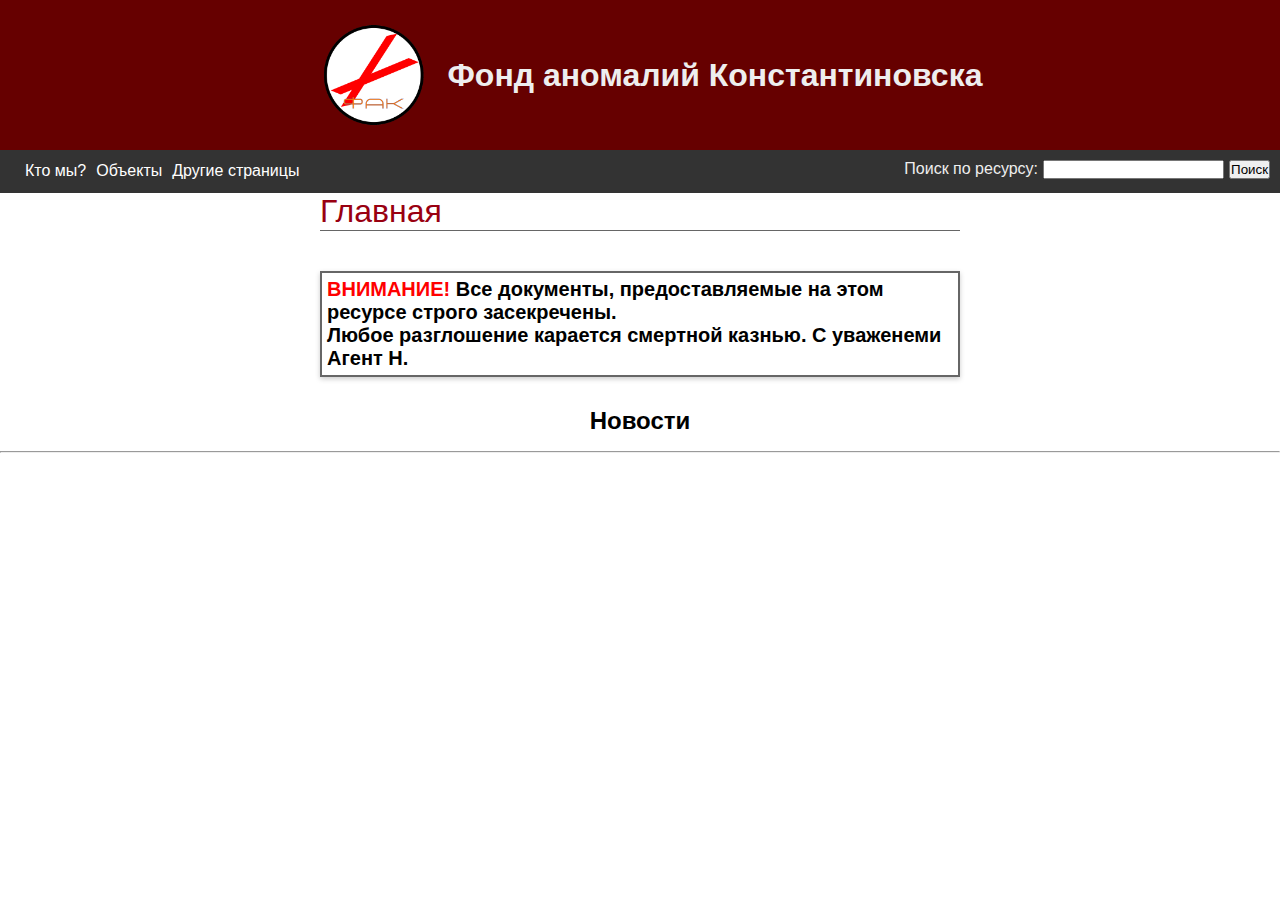
<file: index.html>
<!DOCTYPE html>
<html lang="ru">
<head>
    <meta charset="UTF-8">
    <meta name="viewport" content="width=device-width, initial-scale=1.0">
    <link rel="stylesheet" href="style.css">
    <script src="https://code.jquery.com/jquery-1.10.2.js"></script>
    <title>Document</title>
</head>
<body>
    <header id="header" class="header">
    </header>
    <nav id="nav" class="nav">      
    </nav>
    <script>
        $(function(){
          $("#header").load("header.html");
        });
    </script>
    <script>
        $(function(){
          $("#nav").load("nav.html");
        });
    </script>
    <main class="main">
        <div class="container">
            <div class="title">Главная</div>
            <div class="content">
                <div class="secret-banner">
                    <b><span style="color: red">ВНИМАНИЕ!</span> Все документы, предоставляемые на этом ресурсе строго засекречены.
                        <br>Любое разглошение карается смертной казнью. С уваженеми Агент Н.</b>
                </div>
                <h3>Новости</h3>
                
                </div>
            </div>
            <hr>
        </div>
    </main>
</body>
</html>
</file>
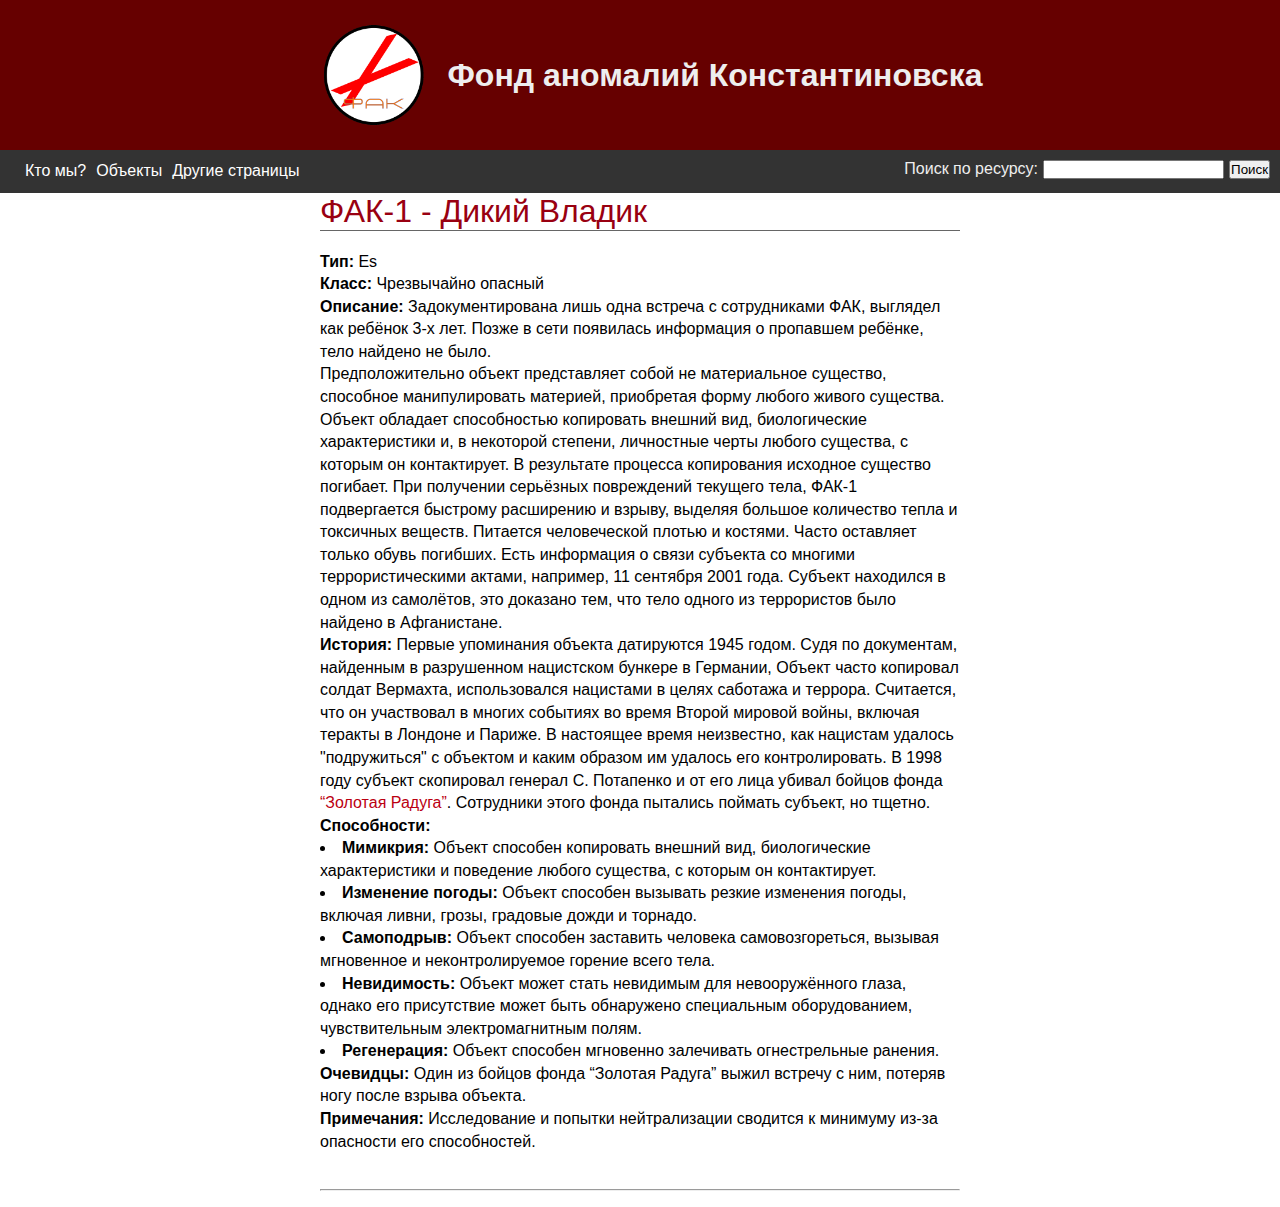
<file: objects/1.html>
<!DOCTYPE html>
<html lang="en">
<head>
    <meta charset="UTF-8">
    <meta name="viewport" content="width=device-width, initial-scale=1.0">
    <link rel="stylesheet" href="/style.css">
    <script src="https://code.jquery.com/jquery-1.10.2.js"></script>
    <title>Document</title>
</head>
<body>
    <header id="header" class="header">
    </header>
    <nav id="nav" class="nav">      
    </nav>
    <script>
        $(function(){
          $("#header").load("/header.html");
        });
    </script>
    <script>
        $(function(){
          $("#nav").load("/nav.html");
        });
    </script>
    <main class="main">
        <div class="container">
            <div class="title">ФАК-1 - Дикий Владик</div>
            <div class="content">
                <p><b>Тип:</b> Es</p>
                <p><b>Класс:</b> Чрезвычайно опасный</p>
                <p><b>Описание:</b> Задокументирована лишь одна встреча с сотрудниками ФАК, выглядел как ребёнок 3-х лет. Позже в сети появилась информация о пропавшем ребёнке, тело найдено не было.</p>
                <p>Предположительно объект представляет собой не материальное существо, способное манипулировать материей, приобретая форму любого живого существа. Объект обладает способностью копировать внешний вид, биологические характеристики и, в некоторой степени, личностные черты любого существа, с которым он контактирует. В результате процесса копирования исходное существо погибает. При получении серьёзных повреждений текущего тела, ФАК-1 подвергается быстрому расширению и взрыву, выделяя большое количество тепла и токсичных веществ. Питается человеческой плотью и костями. Часто оставляет только обувь погибших. Есть информация о связи субъекта со многими террористическими актами, например, 11 сентября 2001 года. Субъект находился в одном из самолётов, это доказано тем, что тело одного из террористов было найдено в Афганистане.</p>
                <p><b>История:</b> Первые упоминания объекта датируются 1945 годом. Судя по документам, найденным в разрушенном нацистском бункере в Германии, Объект часто копировал солдат Вермахта, использовался нацистами в целях саботажа и террора. Считается, что он участвовал в многих событиях во время Второй мировой войны, включая теракты в Лондоне и Париже. В настоящее время неизвестно, как нацистам удалось "подружиться" с объектом и каким образом им удалось его контролировать. В 1998 году субъект скопировал генерал С. Потапенко и от его лица убивал бойцов фонда <a href="/different/золотая-радуга.html">“Золотая Радуга”</a>. Сотрудники этого фонда пытались поймать субъект, но тщетно.</p>
                <p><b>Способности:</b><br>
                <ul>
                    <li><b>Мимикрия:</b> Объект способен копировать внешний вид, биологические характеристики и поведение любого существа, с которым он контактирует.</li>
                    <li><b>Изменение погоды:</b> Объект способен вызывать резкие изменения погоды, включая ливни, грозы, градовые дожди и торнадо.</li>
                    <li><b>Самоподрыв:</b> Объект способен заставить человека самовозгореться, вызывая мгновенное и неконтролируемое горение всего тела.</li>
                    <li><b>Невидимость:</b> Объект может стать невидимым для невооружённого глаза, однако его присутствие может быть обнаружено специальным оборудованием, чувствительным электромагнитным полям.</li>
                    <li><b>Регенерация:</b> Объект способен мгновенно залечивать огнестрельные ранения.</li>
                </ul>
                </p>
                <p><b>Очевидцы:</b> Один из бойцов фонда “Золотая Радуга” выжил встречу с ним, потеряв ногу после взрыва объекта.</p>
                <p><b>Примечания:</b> Исследование и попытки нейтрализации сводится к минимуму из-за опасности его способностей.</p>
            </div>
        <hr>
        </div>
    </main>
</body>
</html>
</file>
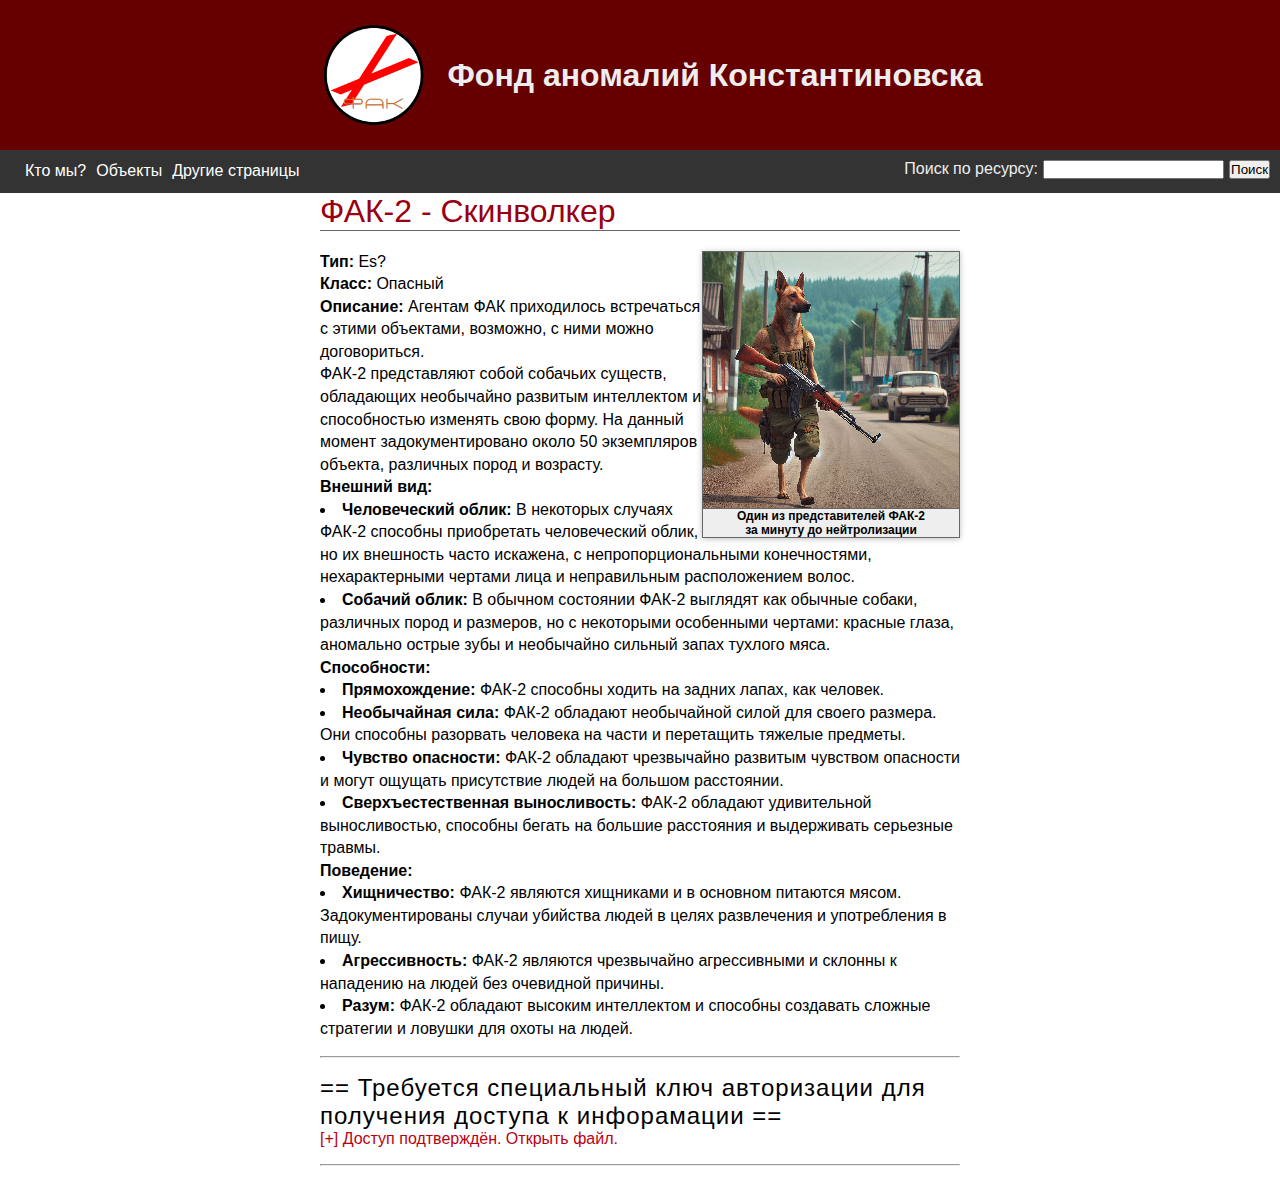
<file: objects/2.html>
<!DOCTYPE html>
<html lang="en">

<head>
    <meta charset="UTF-8">
    <meta name="viewport" content="width=device-width, initial-scale=1.0">
    <link rel="stylesheet" href="/style.css">
    <script src="https://code.jquery.com/jquery-1.10.2.js"></script>
    <title>Document</title>
</head>

<body>
    <header id="header" class="header">
    </header>
    <nav id="nav" class="nav">
    </nav>
    <script>
        $(function () {
            $("#header").load("/header.html");
        });
    </script>
    <script>
        $(function () {
            $("#nav").load("/nav.html");
        });
    </script>
    <main class="main">
        <div class="container">
            <div class="title">ФАК-2 - Скинволкер</div>
            <div class="content">
                <div class="rimg">
                    <img src="/pics/dog1.jpg" alt="">
                    <span>Один из представителей ФАК-2<br>за минуту до нейтролизации</span>
                </div>
                <p><b>Тип:</b> Es?</p>
                <p><b>Класс:</b> Опасный</p>
                <p><b>Описание:</b> Агентам ФАК приходилось встречаться с этими объектами, возможно, с ними можно
                    договориться.</p>
                <p>ФАК-2 представляют собой собачьих существ, обладающих необычайно развитым интеллектом и способностью
                    изменять свою форму. На данный момент задокументировано около 50 экземпляров объекта, различных
                    пород и возрасту.</p>
                <p><b>Внешний вид:</b><br>
                <ul>
                    <li><b>Человеческий облик:</b> В некоторых случаях ФАК-2 способны приобретать человеческий облик, но
                        их внешность часто искажена, с непропорциональными конечностями, нехарактерными чертами лица и
                        неправильным расположением волос.</li>
                    <li><b>Собачий облик:</b> В обычном состоянии ФАК-2 выглядят как обычные собаки, различных пород и
                        размеров, но с некоторыми особенными чертами: красные глаза, аномально острые зубы и необычайно
                        сильный запах тухлого мяса.</li>
                </ul>
                </p>
                <p><b>Способности: </b>
                <ul>
                    <li><b>Прямохождение:</b> ФАК-2 способны ходить на задних лапах, как человек.</li>
                    <li><b>Необычайная сила:</b> ФАК-2 обладают необычайной силой для своего размера. Они способны
                        разорвать человека на части и перетащить тяжелые предметы.</li>
                    <li><b>Чувство опасности:</b> ФАК-2 обладают чрезвычайно развитым чувством опасности и могут ощущать
                        присутствие людей на большом расстоянии.</li>
                    <li><b>Сверхъестественная выносливость:</b> ФАК-2 обладают удивительной выносливостью, способны
                        бегать на большие расстояния и выдерживать серьезные травмы.</li>
                </ul>
                </p>
                <p><b>Поведение:</b>
                <ul>
                    <li><b>Хищничество:</b> ФАК-2 являются хищниками и в основном питаются мясом. Задокументированы
                        случаи убийства людей в целях развлечения и употребления в пищу.</li>
                    <li><b>Агрессивность:</b> ФАК-2 являются чрезвычайно агрессивными и склонны к нападению на людей без
                        очевидной причины. </li>
                    <li><b>Разум:</b> ФАК-2 обладают высоким интеллектом и способны создавать сложные стратегии и
                        ловушки для охоты на людей.</li>
                </ul>
                </p>
                <hr>
                <h2>== Требуется специальный ключ авторизации для получения доступа к инфорамации ==</h2>
                <div class="w-collapsible collapsible-block">
                    <div class="collapsible-block-folded" style="display: block; ">
                        <a class="collapsible-block-link" href="javascript:;">[+] Доступ подтверждён. Открыть файл.</a></div>
                    <div class="collapsible-block-unfolded" style="display: none">
                        <div class="collapsible-block-unfolded-link">
                            <a class="collapsible-block-link" href="javascript:;">[-] Закрыть файл</a></div>
                        <div class="collapsible-block-content">
                            <blockquote>
                                <p><code><b>Резня на бараках</b></code>
                                <br>
                                <br>
                                <code>12 августа 2021 года 9 особей ФАК-2 атаковали многоквартирный дом на улице Промышленной. Субъекты были вооруженны различными видами оружий от пистолетов до миниганов. 
                                Они открыли стрельбу по гражданским. Также стреляли по окнам и животным. В эту локацию были немедленно вызваны сотрудники ФАК отдела нейтролизации, которые без потерь уничтожили всех субъектов.
                                Всем выжившим гражданским стёрли память. Им объяснили, что на их дом по ошибке напало местное ОПГ и то, что сотрудники правохранительных орагнов
                                всех задержали.</code>
                                <br>
                                <br>
                                <code>Погибло гражданских: ██</code>
                                </p>
                            </blockquote>
                        </div>
                    </div>
                </div>
            <hr>
            </div>
        </div>
    </main>
    <script src="/collapse.js"></script>
</body>

</html>
</file>
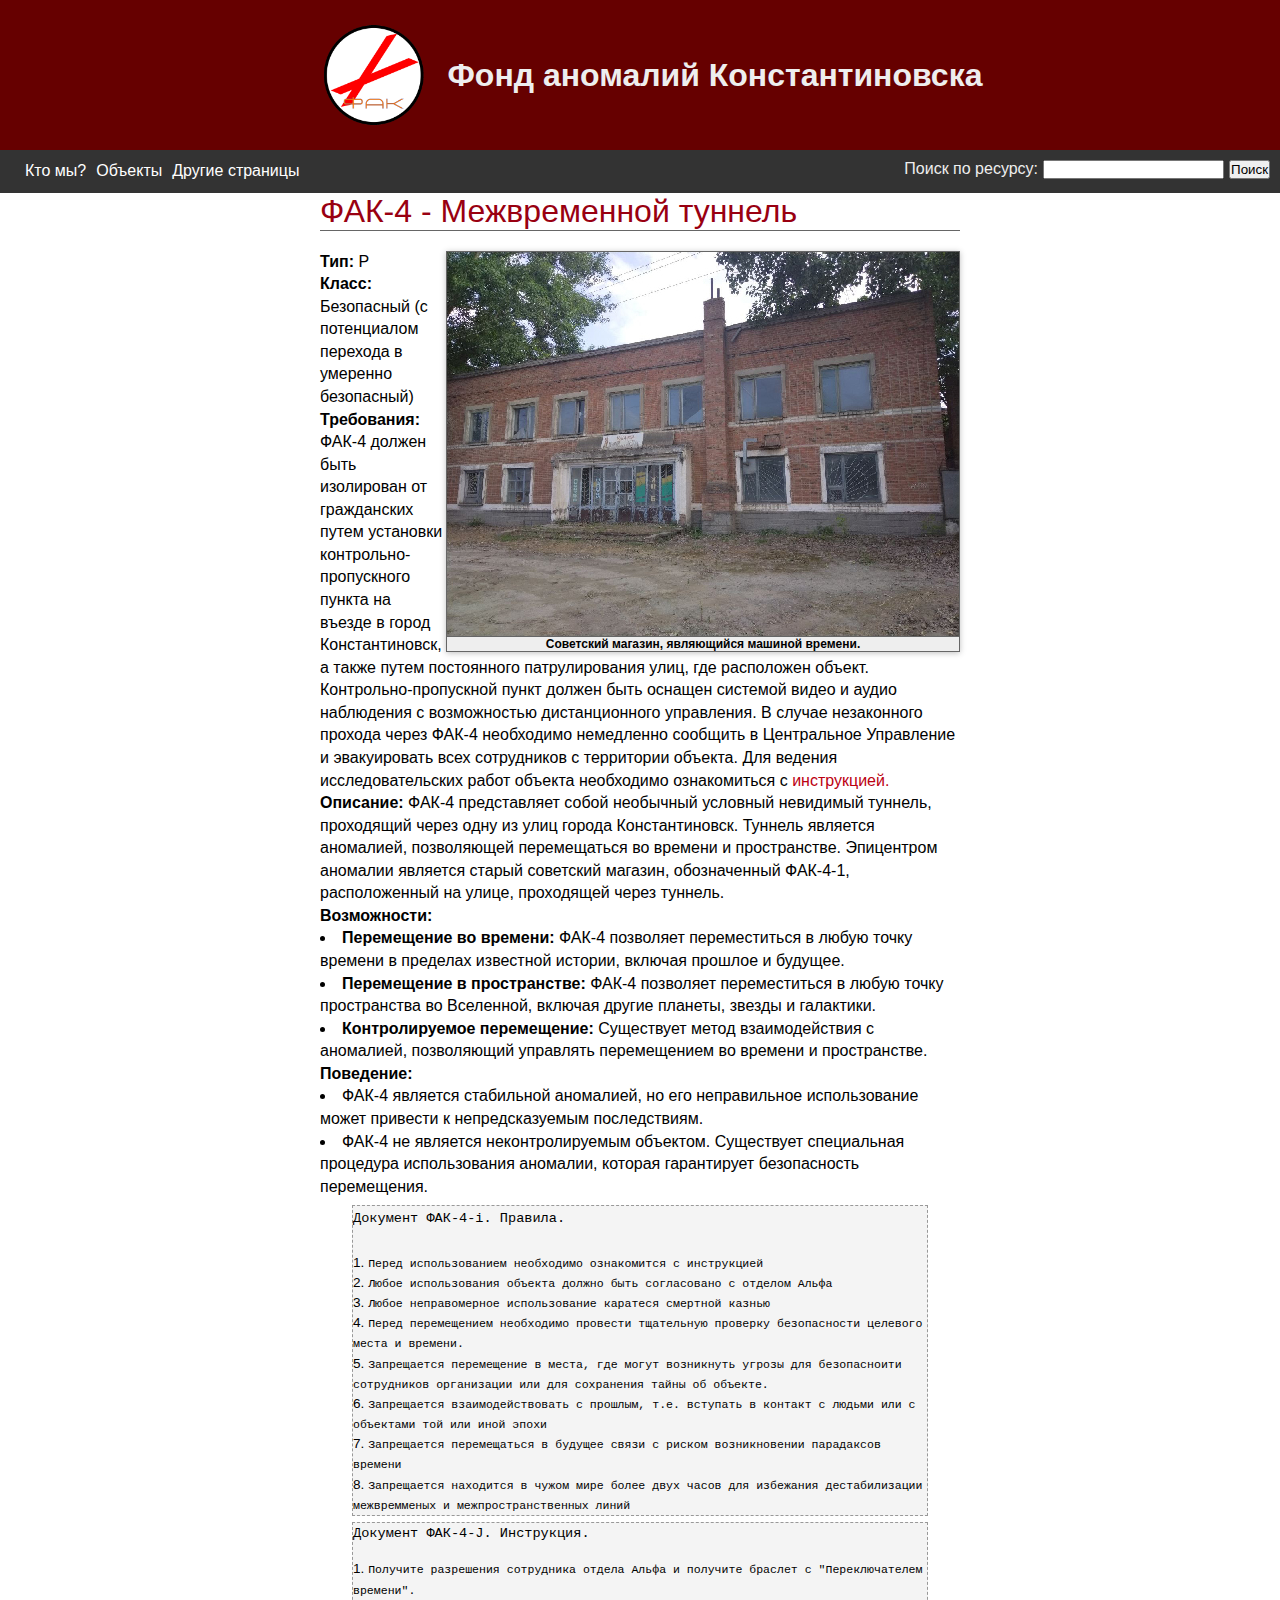
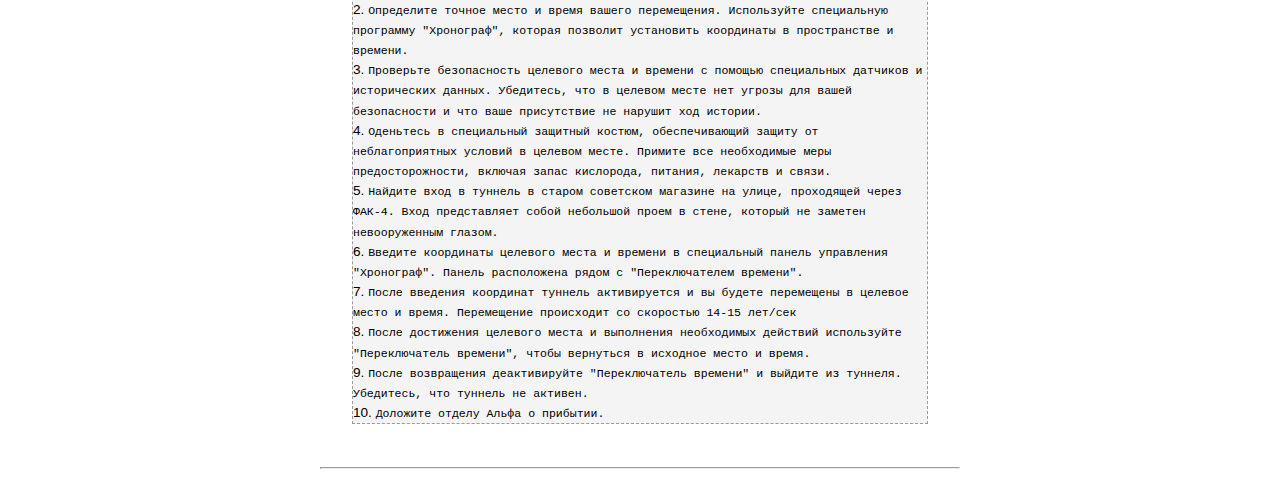
<file: objects/4.html>
<!DOCTYPE html>
<html lang="en">
<head>
    <meta charset="UTF-8">
    <meta name="viewport" content="width=device-width, initial-scale=1.0">
    <link rel="stylesheet" href="/style.css">
    <script src="https://code.jquery.com/jquery-1.10.2.js"></script>
    <title>Document</title>
</head>
<body>
    <header id="header" class="header">
    </header>
    <nav id="nav" class="nav">      
    </nav>
    <script>
        $(function(){
          $("#header").load("/header.html");
        });
    </script>
    <script>
        $(function(){
          $("#nav").load("/nav.html");
        });
    </script>
    <main class="main">
        <div class="container">
            <div class="title">ФАК-4 - Межвременной туннель</div>
            <div class="content">
                <div class="rimg">
                    <img src="/pics/timetunel.jpg" alt="">
                    <span>Советский магазин, являющийся машиной времени.</span>
                </div>
                <p><b>Тип:</b> P</p>
                <p><b>Класс:</b> Безопасный (с потенциалом перехода в умеренно безопасный)</p>
                <p><b>Требования:</b> ФАК-4 должен быть изолирован от гражданских путем установки контрольно-пропускного пункта на въезде в город Константиновск, а также путем постоянного патрулирования улиц, где расположен объект. Контрольно-пропускной пункт должен быть оснащен системой видео и аудио наблюдения с возможностью дистанционного управления. В случае незаконного прохода через ФАК-4 необходимо немедленно сообщить в Центральное Управление и эвакуировать всех сотрудников с территории объекта. Для ведения исследовательских работ объекта необходимо ознакомиться с <a href="#instruction">инструкцией.</a></p>
                <p><b>Описание:</b> ФАК-4 представляет собой необычный условный невидимый туннель, проходящий через одну из улиц города Константиновск. Туннель является аномалией, позволяющей перемещаться во времени и пространстве. Эпицентром аномалии является старый советский магазин, обозначенный ФАК-4-1, расположенный на улице, проходящей через туннель.</p>
                <p><b>Возможности:</b>
                    <ul>
                        <li><b>Перемещение во времени:</b> ФАК-4 позволяет переместиться в любую точку времени в пределах известной истории, включая прошлое и будущее. </li>
                        <li><b>Перемещение в пространстве:</b> ФАК-4 позволяет переместиться в любую точку пространства во Вселенной, включая другие планеты, звезды и галактики. </li>
                        <li><b>Контролируемое перемещение:</b> Существует метод взаимодействия с аномалией, позволяющий управлять перемещением во времени и пространстве.</li>
                    </ul>
                </p>
                <p><b>Поведение:</b>
                    <ul>
                        <li>ФАК-4 является стабильной аномалией, но его неправильное использование может привести к непредсказуемым последствиям.</li>
                        <li>ФАК-4 не является неконтролируемым объектом. Существует специальная процедура использования аномалии, которая гарантирует безопасность перемещения.</li>
                    </ul>
                </p>
                <blockquote>
                    <p>
                        <code>Документ ФАК-4-i. Правила.</code>
                        <br>
                        <br>
                        <code><ol>
                            <li><code>Перед использованием необходимо ознакомится с инструкцией</code></li>
                            <li><code>Любое использования объекта должно быть согласовано с отделом Альфа</code></li>
                            <li><code>Любое неправомерное использование каратеся смертной казнью</code></li>
                            <li><code>Перед перемещением необходимо провести тщательную проверку безопасности целевого места и времени.</code></li>
                            <li><code>Запрещается перемещение в места, где могут возникнуть угрозы для безопасноити сотрудников организации или для сохранения тайны об объекте.</code></li>
                            <li><code>Запрещается взаимодействовать с прошлым, т.е. вступать в контакт с людьми или с объектами той или иной эпохи</code></li>
                            <li><code>Запрещается перемещаться в будущее связи с риском возникновении парадаксов времени</code></li>
                            <li><code>Запрещается находится в чужом мире более двух часов для избежания дестабилизации межвремменых и межпространственных линий</code></li>
                        </ol></code>
                    </p>
                </blockquote>
                <blockquote id="instruction">
                    <code>Документ ФАК-4-J. Инструкция.</code>
                    <br>
                    <br>
                    <code>
                        <ol>
                            <li><code>Получите разрешения сотрудника отдела Альфа и получите браслет с "Переключателем времени".</code></li>
                            <li><code>Определите точное место и время вашего перемещения. Используйте специальную программу "Хронограф", которая позволит установить координаты в пространстве и времени.</code></li>
                            <li><code>Проверьте безопасность целевого места и времени с помощью специальных датчиков и исторических данных. Убедитесь, что в целевом месте нет угрозы для вашей безопасности и что ваше присутствие не нарушит ход истории.</code></li>
                            <li><code>Оденьтесь в специальный защитный костюм, обеспечивающий защиту от неблагоприятных условий в целевом месте. Примите все необходимые меры предосторожности, включая запас кислорода, питания, лекарств и связи.</code></li>
                            <li><code>Найдите вход в туннель в старом советском магазине на улице, проходящей через ФАК-4. Вход представляет собой небольшой проем в стене, который не заметен невооруженным глазом.</code></li>
                            <li><code>Введите координаты целевого места и времени в специальный панель управления "Хронограф". Панель расположена рядом с "Переключателем времени".</code></li>
                            <li><code>После введения координат туннель активируется и вы будете перемещены в целевое место и время. Перемещение происходит со скоростью 14-15 лет/сек</code></li>
                            <li><code>После достижения целевого места и выполнения необходимых действий используйте "Переключатель времени", чтобы вернуться в исходное место и время.</code></li>
                            <li><code>После возвращения деактивируйте "Переключатель времени" и выйдите из туннеля. Убедитесь, что туннель не активен.</code></li>
                            <li><code>Доложите отделу Альфа о прибытии.</code></li>
                        </ol>
                    </code>
                </blockquote>
            </div>
        <hr>
        </div>
    </main>
</body>
</html>
</file>
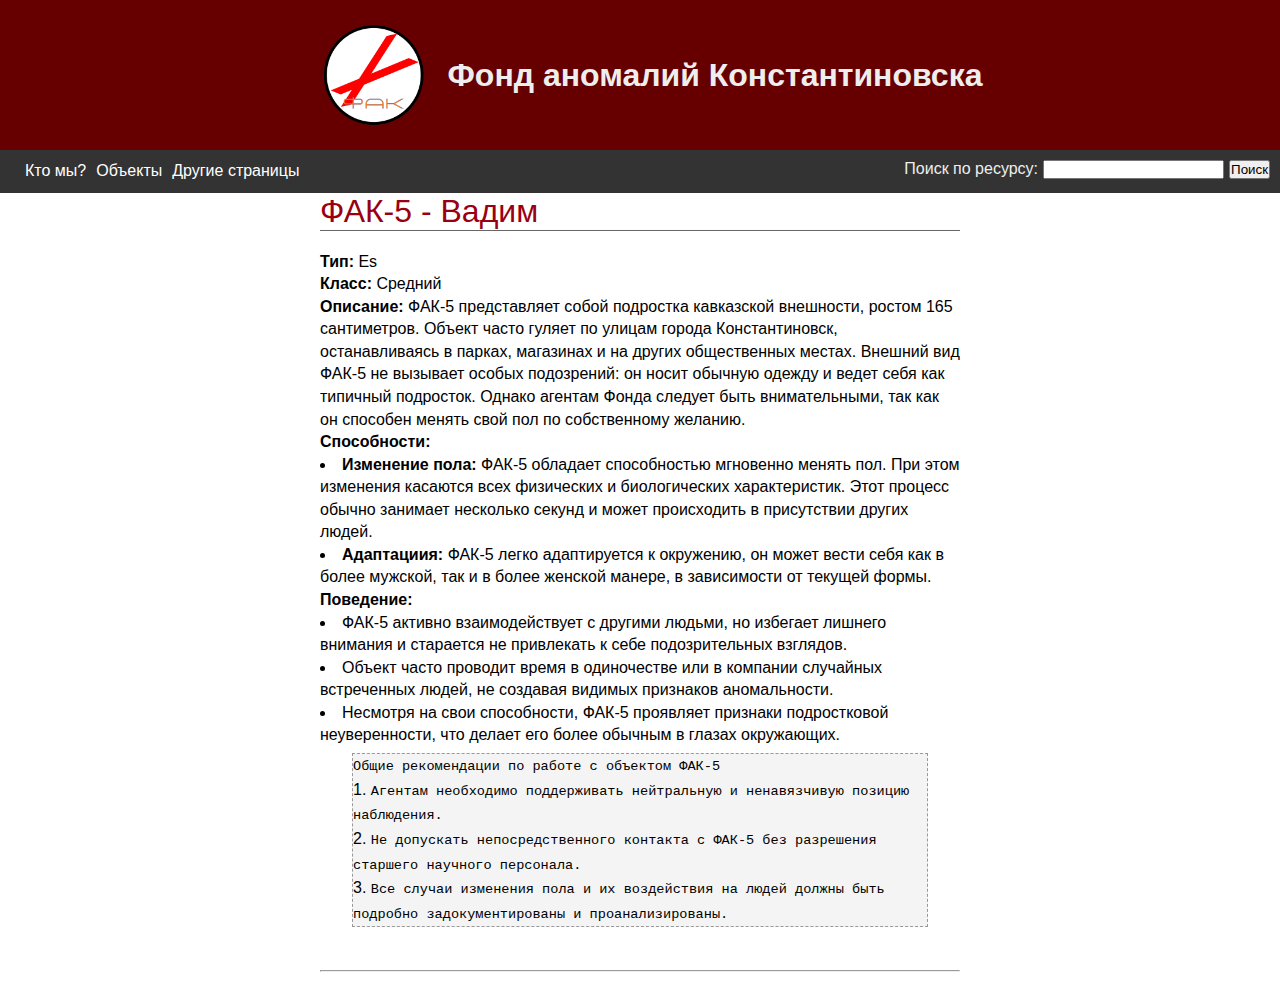
<file: objects/5.html>
<!DOCTYPE html>
<html lang="en">
<head>
    <meta charset="UTF-8">
    <meta name="viewport" content="width=device-width, initial-scale=1.0">
    <link rel="stylesheet" href="/style.css">
    <script src="https://code.jquery.com/jquery-1.10.2.js"></script>
    <title>Document</title>
</head>
<body>
    <header id="header" class="header">
    </header>
    <nav id="nav" class="nav">      
    </nav>
    <script>
        $(function(){
          $("#header").load("/header.html");
        });
    </script>
    <script>
        $(function(){
          $("#nav").load("/nav.html");
        });
    </script>
    <main class="main">
        <div class="container">
            <div class="title">ФАК-5 - Вадим</div>
            <div class="content">
                <!-- <div class="rimg">
                    <img src="/pics/dog1.jpg" alt="">
                    <span>Один из представителей ФАК-2<br>за минуту до нейтролизации</span>
                </div> -->
                <p><b>Тип:</b> Es</p>
                <p><b>Класс:</b> Средний</p>
                <p><b>Описание:</b> ФАК-5 представляет собой подростка кавказской внешности, ростом 165 сантиметров. Объект часто гуляет по улицам города Константиновск, останавливаясь в парках, магазинах и на других общественных местах. Внешний вид ФАК-5 не вызывает особых подозрений: он носит обычную одежду и ведет себя как типичный подросток. Однако агентам Фонда следует быть внимательными, так как он способен менять свой пол по собственному желанию. </p>
                <p>
                    <b>Способности:</b>
                    <ul>
                        <li><b>Изменение пола:</b> ФАК-5 обладает способностью мгновенно менять пол. При этом изменения касаются всех физических и биологических характеристик. Этот процесс обычно занимает несколько секунд и может происходить в присутствии других людей.</li>
                        <li><b>Адаптациия:</b> ФАК-5 легко адаптируется к окружению, он может вести себя как в более мужской, так и в более женской манере, в зависимости от текущей формы. </li>
                    </ul>
                </p>
                <p>
                    <b>Поведение: </b>
                    <ul>
                        <li>ФАК-5 активно взаимодействует с другими людьми, но избегает лишнего внимания и старается не привлекать к себе подозрительных взглядов.</li>
                        <li>Объект часто проводит время в одиночестве или в компании случайных встреченных людей, не создавая видимых признаков аномальности.</li>
                        <li>Несмотря на свои способности, ФАК-5 проявляет признаки подростковой неуверенности, что делает его более обычным в глазах окружающих.</li>
                    </ul>
                </p>

                <blockquote>
                    <p>
                        <code>Общие рекомендации по работе с объектом ФАК-5</code>
                        <br>
                        <ol>
                            <li><code>Агентам необходимо поддерживать нейтральную и ненавязчивую позицию наблюдения.</code></li>
                            <li><code>Не допускать непосредственного контакта с ФАК-5 без разрешения старшего научного персонала.</code></li>
                            <li><code>Все случаи изменения пола и их воздействия на людей должны быть подробно задокументированы и проанализированы.</code></li>
                        </ol>
                    </p>
                </blockquote>
            </div>
            <hr>
        </div>
    </main>
</body>
</html>
</file>
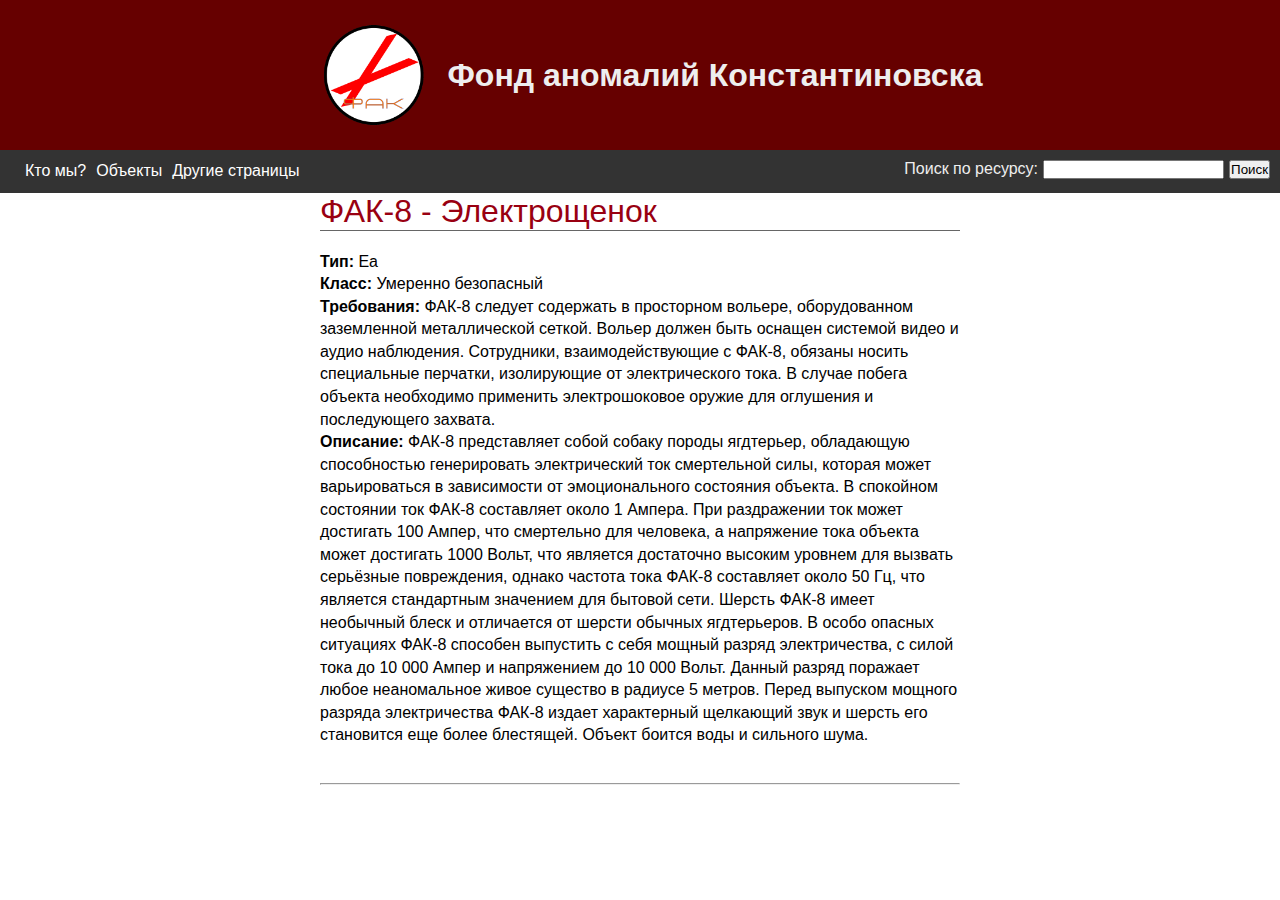
<file: objects/8.html>
<!DOCTYPE html>
<html lang="en">
<head>
    <meta charset="UTF-8">
    <meta name="viewport" content="width=device-width, initial-scale=1.0">
    <link rel="stylesheet" href="/style.css">
    <script src="https://code.jquery.com/jquery-1.10.2.js"></script>
    <title>Document</title>
</head>
<body>
    <header id="header" class="header">
    </header>
    <nav id="nav" class="nav">      
    </nav>
    <script>
        $(function(){
          $("#header").load("/header.html");
        });
    </script>
    <script>
        $(function(){
          $("#nav").load("/nav.html");
        });
    </script>
    <main class="main">
        <div class="container">
            <div class="title">ФАК-8 - Электрощенок</div>
            <div class="content">
                <!-- <div class="rimg">
                    <img src="/pics/dog1.jpg" alt="">
                    <span>Один из представителей ФАК-2<br>за минуту до нейтролизации</span>
                </div> -->
                <p><b>Тип:</b> Ea</p>
                <p><b>Класс:</b> Умеренно безопасный</p>
                <p><b>Требования:</b> ФАК-8 следует содержать в просторном вольере, оборудованном заземленной металлической сеткой. Вольер должен быть оснащен системой видео и аудио наблюдения. Сотрудники, взаимодействующие с ФАК-8, обязаны носить специальные перчатки, изолирующие от электрического тока. В случае побега объекта необходимо применить электрошоковое оружие для оглушения и последующего захвата. </p>
                <p><b>Описание:</b> ФАК-8 представляет собой собаку породы ягдтерьер, обладающую способностью генерировать электрический ток смертельной силы, которая может варьироваться в зависимости от эмоционального состояния объекта.  В спокойном состоянии ток ФАК-8 составляет около 1 Ампера. При раздражении ток может достигать 100 Ампер, что смертельно для человека, а напряжение тока объекта может достигать 1000 Вольт, что является достаточно высоким уровнем для вызвать серьёзные повреждения, однако частота тока ФАК-8 составляет около 50 Гц, что является стандартным значением для бытовой сети.  Шерсть ФАК-8 имеет необычный блеск и отличается от шерсти обычных ягдтерьеров. В особо опасных ситуациях ФАК-8 способен выпустить с себя мощный разряд электричества, с силой тока до 10 000 Ампер и напряжением до 10 000 Вольт. Данный разряд поражает любое неаномальное живое существо в радиусе 5 метров. Перед выпуском мощного разряда электричества ФАК-8 издает характерный щелкающий звук и шерсть его становится еще более блестящей. Объект боится воды и сильного шума.</p>
            </div>
            <hr>
        </div>
    </main>
</body>
</html>
</file>
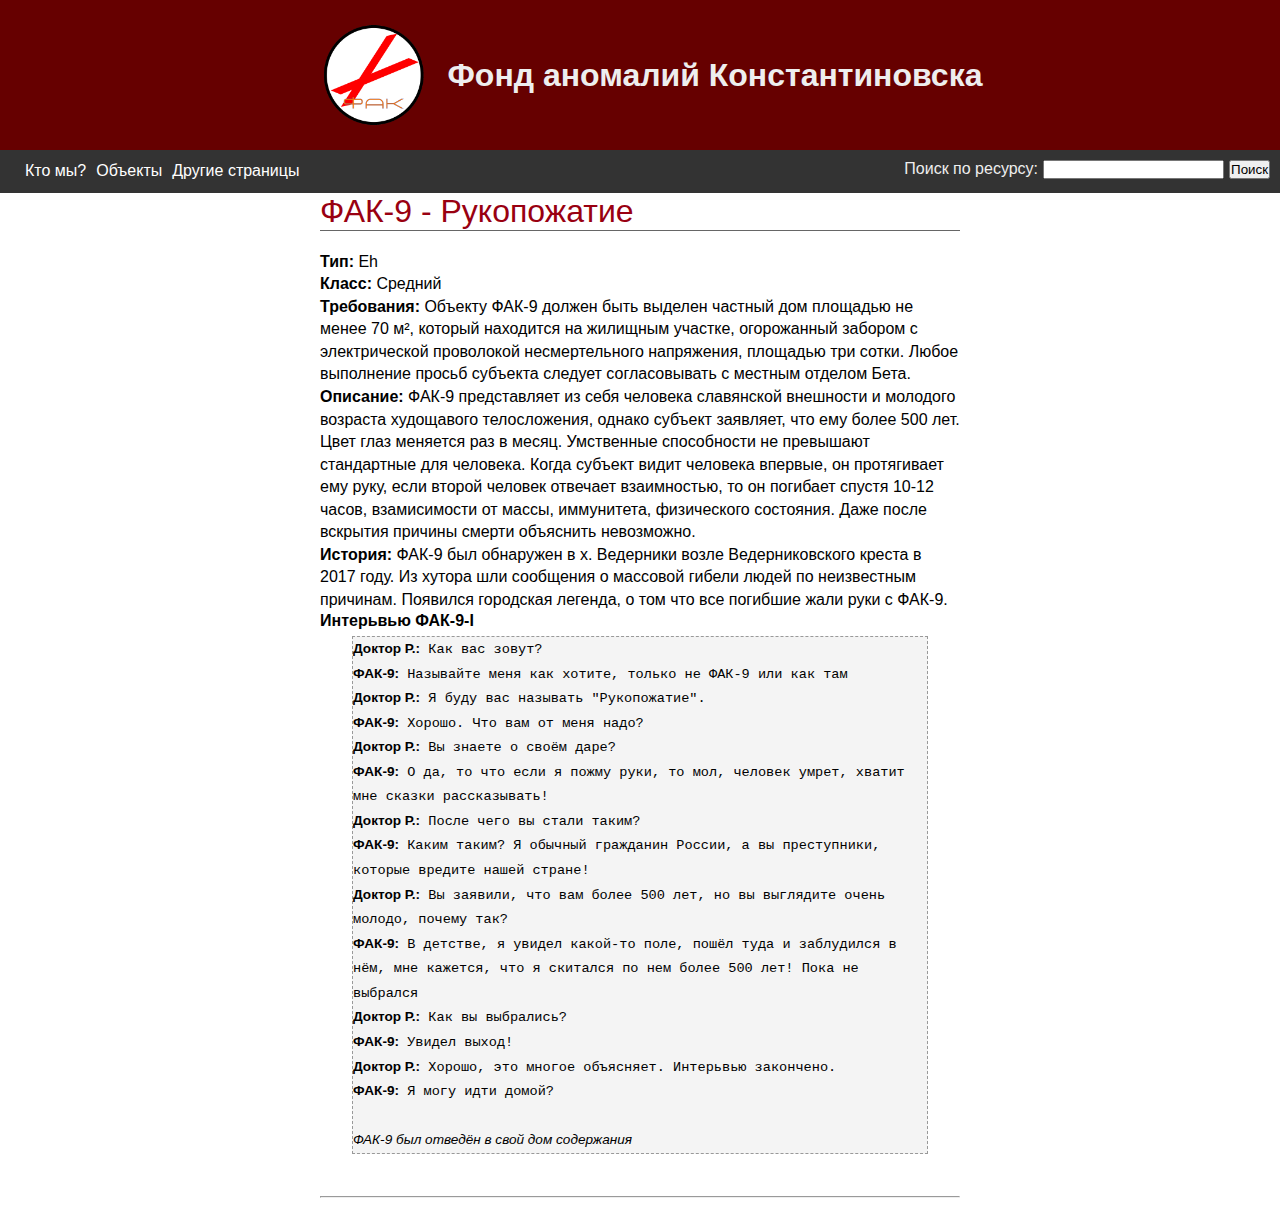
<file: objects/9.html>
<!DOCTYPE html>
<html lang="en">
<head>
    <meta charset="UTF-8">
    <meta name="viewport" content="width=device-width, initial-scale=1.0">
    <link rel="stylesheet" href="/style.css">
    <script src="https://code.jquery.com/jquery-1.10.2.js"></script>
    <title>Document</title>
</head>
<body>
    <header id="header" class="header">
    </header>
    <nav id="nav" class="nav">      
    </nav>
    <script>
        $(function(){
          $("#header").load("/header.html");
        });
    </script>
    <script>
        $(function(){
          $("#nav").load("/nav.html");
        });
    </script>
    <main class="main">
        <div class="container">
            <div class="title">ФАК-9 - Рукопожатие</div>
            <div class="content">
                <!-- <div class="rimg">
                    <img src="/pics/dog1.jpg" alt="">
                    <span>Один из представителей ФАК-2<br>за минуту до нейтролизации</span>
                </div> -->
                <p><b>Тип:</b> Eh</p>
                <p><b>Класс:</b> Средний</p>
                <p><b>Требования:</b> Объекту ФАК-9 должен быть выделен частный дом площадью не менее 70 м², который находится на жилищным участке, огорожанный забором с электрической проволокой несмертельного напряжения, площадью три сотки. Любое выполнение просьб субъекта следует согласовывать с местным отделом Бета.
                </p>
                <p><b>Описание:</b> ФАК-9 представляет из себя человека славянской внешности и молодого возраста худощавого телосложения, однако субъект заявляет, что ему более 500 лет. Цвет глаз меняется раз в месяц. Умственные способности не превышают стандартные для человека. Когда субъект видит человека впервые, он протягивает ему руку, если второй человек отвечает взаимностью, то он погибает спустя 10-12 часов, взамисимости от массы, иммунитета, физического состояния. Даже после вскрытия причины смерти объяснить невозможно.</p>
                <p><b>История:</b> ФАК-9 был обнаружен в х. Ведерники возле Ведерниковского креста в 2017 году. Из хутора шли сообщения о массовой гибели людей по неизвестным причинам. Появился городская легенда, о том что все погибшие жали руки с ФАК-9.</p>
                <b>Интерьвью ФАК-9-I</b>
                <blockquote>
                    <p>
                        <code>
                            <b>Доктор Р.:</b> Как вас зовут? <br>
                            <b>ФАК-9:</b> Называйте меня как хотите, только не ФАК-9 или как там <br>
                            <b>Доктор Р.:</b> Я буду вас называть "Рукопожатие". <br>
                            <b>ФАК-9:</b> Хорошо. Что вам от меня надо? <br>
                            <b>Доктор Р.:</b> Вы знаете о своём даре? <br>
                            <b>ФАК-9:</b> О да, то что если я пожму руки, то мол, человек умрет, хватит мне сказки рассказывать! <br>
                            <b>Доктор Р.:</b> После чего вы стали таким? <br>
                            <b>ФАК-9:</b> Каким таким? Я обычный гражданин России, а вы преступники, которые вредите нашей стране! <br>
                            <b>Доктор Р.:</b> Вы заявили, что вам более 500 лет, но вы выглядите очень молодо, почему так? <br>
                            <b>ФАК-9:</b> В детстве, я увидел какой-то поле, пошёл туда и заблудился в нём, мне кажется, что я скитался по нем более 500 лет! Пока не выбрался <br>
                            <b>Доктор Р.:</b> Как вы выбрались? <br>
                            <b>ФАК-9:</b> Увидел выход! <br>
                            <b>Доктор Р.:</b> Хорошо, это многое объясняет. Интерьвью закончено. <br>
                            <b>ФАК-9:</b> Я могу идти домой? <br>
                            <br>
                            <i>ФАК-9 был отведён в свой дом содержания</i>
                        </code>
                    </p>
                </blockquote>
            </div>
            <hr>
        </div>
    </main>
</body>
</html>
</file>
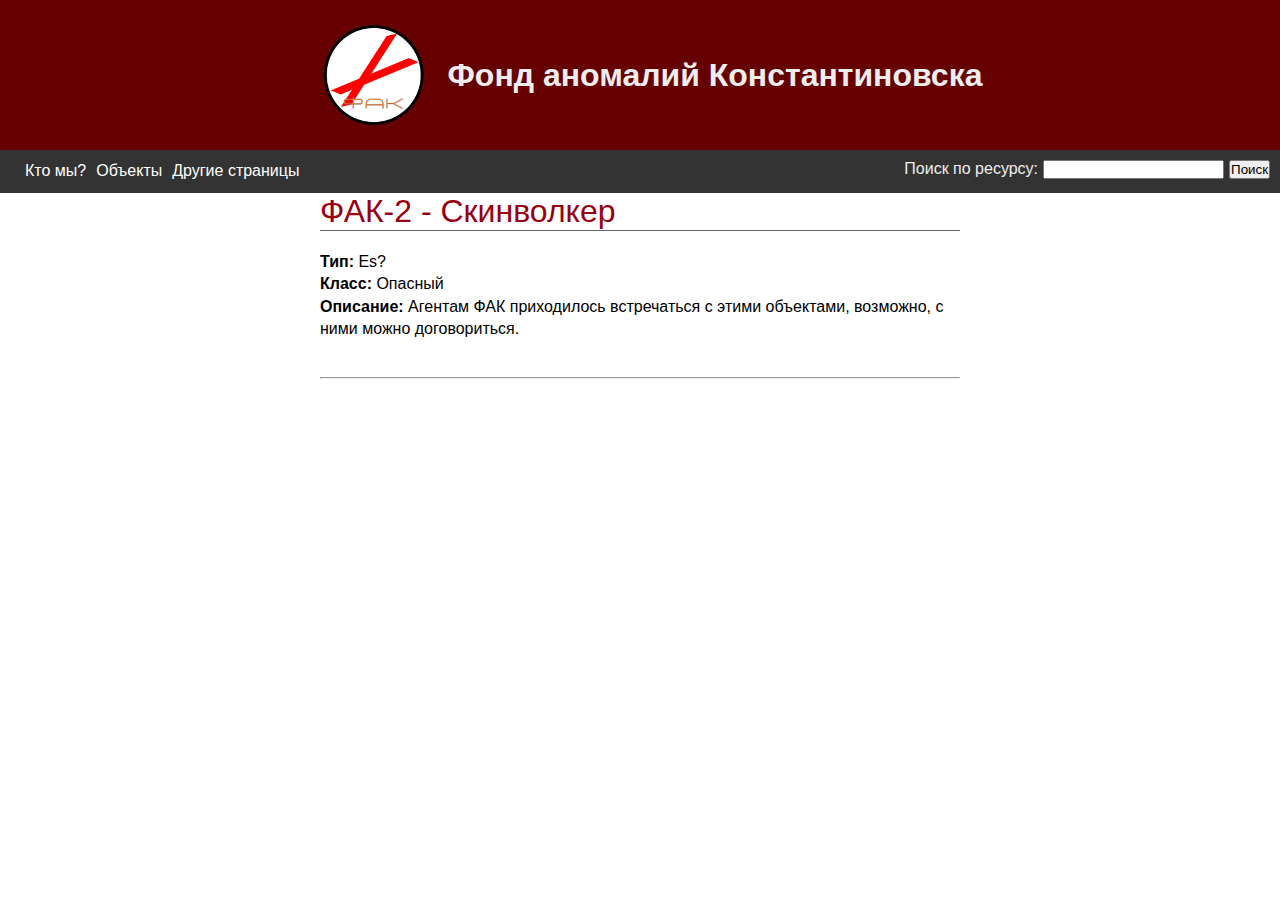
<file: objects/template.html>
<!DOCTYPE html>
<html lang="en">
<head>
    <meta charset="UTF-8">
    <meta name="viewport" content="width=device-width, initial-scale=1.0">
    <link rel="stylesheet" href="/style.css">
    <script src="https://code.jquery.com/jquery-1.10.2.js"></script>
    <title>Document</title>
</head>
<body>
    <header id="header" class="header">
    </header>
    <nav id="nav" class="nav">      
    </nav>
    <script>
        $(function(){
          $("#header").load("/header.html");
        });
    </script>
    <script>
        $(function(){
          $("#nav").load("/nav.html");
        });
    </script>
    <main class="main">
        <div class="container">
            <div class="title">ФАК-2 - Скинволкер</div>
            <div class="content">
                <!-- <div class="rimg">
                    <img src="/pics/dog1.jpg" alt="">
                    <span>Один из представителей ФАК-2<br>за минуту до нейтролизации</span>
                </div> -->
                <p><b>Тип:</b> Es?</p>
                <p><b>Класс:</b> Опасный</p>
                <p><b>Описание:</b> Агентам ФАК приходилось встречаться с этими объектами, возможно, с ними можно договориться.</p>
            </div>
            <hr>
        </div>
    </main>
</body>
</html>
</file>
<file: style.css>
*{
    font-family: Inter, BlinkMacSystemFont, 'Segoe UI', Roboto, Oxygen, Ubuntu, Cantarell, 'Fira Sans', 'Droid Sans', 'Helvetica Neue', sans-serif; 
    font-feature-settings: 'case', 'ss01', 'ss04';
    margin: 0;
    padding: 0;
    box-sizing: border-box;
}

h1{
    color: #EEE;
}

.header-link{
    text-decoration: none !important;
}

a{
    color: #b01;
    text-decoration: none;
    background: transparent;
    &:hover{
        text-decoration: underline;
    }
}

p, li{
    line-height: 141%;
    list-style-position: inside;
}

.header{
    background-color: #600;
    width: 100%;
}

.main{
    background-color: white;
}
.header-content{
    display: flex;
    flex-direction: row;
    align-items: center;
    position: relative;
    justify-content: center;
}

.form{
    display: flex;
    justify-content: end;
    gap: 5px;
    padding-right: 10px;
}

.nav{
    background-color: #333;
    padding: 10px 0 10px 20px;
    overflow: hidden;
}

.nav-list{
    list-style-type: none;
    margin: 0;
    padding: 0;
}

.nav-item{
    float: left;
    padding: 0 5px;
}

.nav-item a{
    color: white;

    &:hover{
        color: #824;
        text-decoration: none;
    }
}

.title{
    text-align: left;
    font-size: xx-large;
    color: #901;
    border-bottom: 1px solid #666;
}

h2{
    text-align: left;
    font-weight: normal;
    letter-spacing: 1px;
}
h3{
    padding-top: 30px;
    text-align: center;
    font-size: x-large;
}

h4{
    text-align: center;
}

.container{
    display: grid;
    flex-direction: column;
    gap: 20px;
    padding: 0 25%;
}

.secret-banner{
    font-size: 20px;
    border: 2px solid #666;
    padding: 5px;
    box-shadow: 0 2px 5px #ccc;
    margin-top: 20px;
}

.rimg{
    float: right;
    border: solid 1px #666;
    text-align: center;
    background-color: #eee;
    font-weight: bold;
    box-shadow: 0 1px 6px rgba(0, 0, 0, .25);
}

.rimg span{
    display: block;
    border-top: solid 1px #666;
    text-align: center;
    font-size: 0.75em;
}

.rimg img, .rimg video{
    vertical-align: middle;
}

blockquote{
    border: 1px dashed #999;
    background-color: #f4f4f4;
    margin: 1% 5%;
}

code{
    font-size: 0.85em;
    font-family: 'Andale Mono', 'Courier New', Courier, monospace;
}

hr{
    margin: 1em 0;
    height: 1px;
}
</file>
